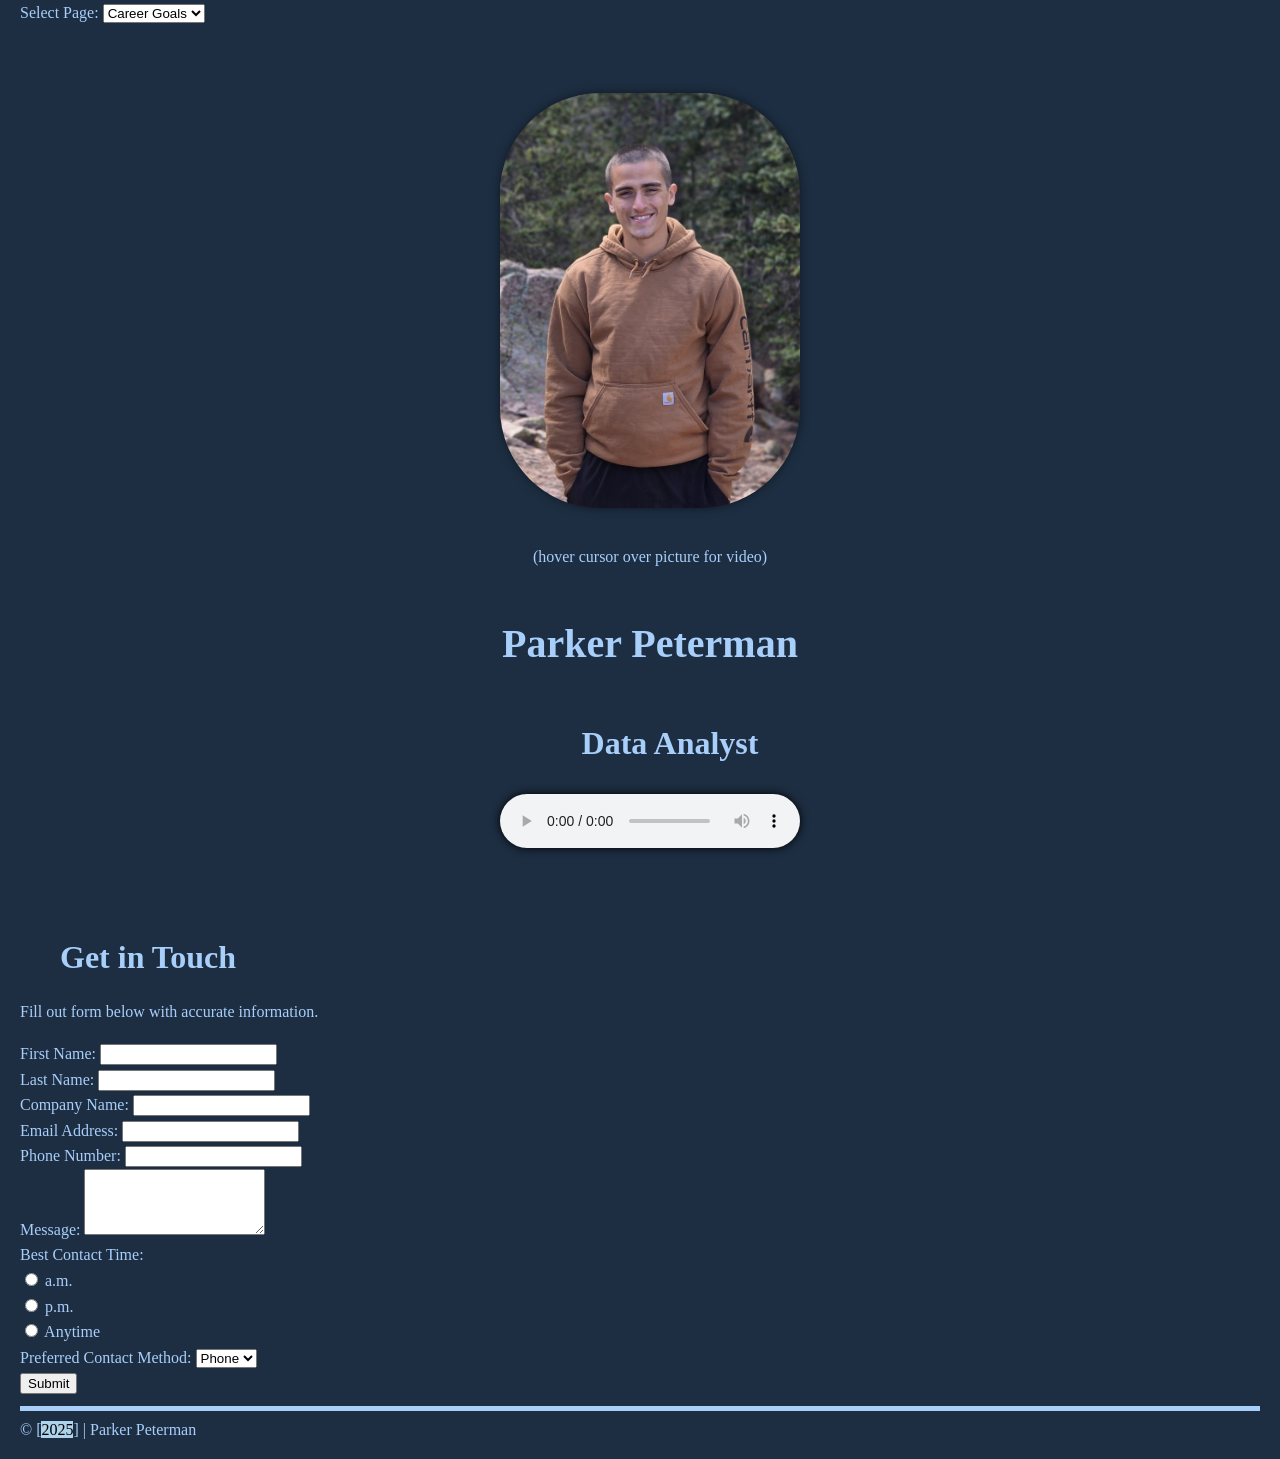
<file: Portfolio Website WGU/CareerGoalsHTML.html>
<!DOCTYPE html>
<html lang="en">
    <link rel="stylesheet" href="PortfolioCSS.css">
<head>
    <meta charset="UTF-8">
    <meta name="viewport" content="width=device-width, initial-scale=1.0">
    <title>Career Goals</title>
</head>
<nav>
        <label for="pageSelector">Select Page:</label>
        <select id="pageSelector" onchange="window.location.href = this.value;">
            <option value="CareerGoalsHTML.html">Career Goals</option>
            <option value="ResumeHTML.html">Resume</option>
            <option value="CoverLetterHTML.html">Cover Letter</option>
        </select>
    </nav>
<body>

    <header>
    <div class="goalsname-container">
        <div class="image-container">
            <img src="20251004_121924.jpg" alt="Portrait" class="header-image">
            <video src="20240528_233359_cm-chat-media-video-1_f62761cf-0cb1-4e67-8bc4-3da6cda276c3_13935_0_0.mp4" class="header-video" muted loop autoplay></video>
            
        </div>
            <p>(hover cursor over picture for video)</p>
            <h1>Parker Peterman</h1>
            <h2>Data Analyst</h2>

            <audio controls class="intro-audio">
                <source src="Recording.m4a" type="audio/mpeg">
            </audio>
        </div>
    </header>

    <main>
<section class="contact-from">
    <h2>Get in Touch</h2>
    <p>Fill out form below with accurate information.</p>

    <form action="https://wp.zybooks.com/form-viewer.php" method="post">
        <div class="form-group">
            <label for="firstName">First Name: </label>
            <input type="text" id="firstName" name="firstName" required>
        </div>

        <div class="form-group">
            <label for="lastName">Last Name: </label>
            <input type="text" id="lastName" name="lastName" required>
        </div>

        <div class="form-group">
            <label for="companyName">Company Name: </label>
            <input type="text" id="companyName" name="companyName">
        </div>

        <div class="form-group">
            <label for="emailAddress">Email Address: </label>
            <input type="email" id="emailAddress" name="emailAddress" required>
        </div>

        <div class="form-group">
            <label for="phoneNumber">Phone Number: </label>
            <input type="tel" id="phoneNumber" name="phoneNumber"> 
        </div>

        <div class="form-group">
            <label for="message">Message: </label>
            <textarea id="message" name="message" rows="4" required></textarea>
        </div>

        <div class="form-group">
            <label>Best Contact Time:</label><br>
            <label><input type="radio" name="contactTime" value="a.m." required> a.m.</label><br>
            <label><input type="radio" name="contactTime" value="p.m." required> p.m.</label><br>
            <label><input type="radio" name="contactTime" value="anytime" required> Anytime</label><br>
        </div>

        <div class="form-group">
            <label>Preferred Contact Method:</label>
            <select name="contactMethod" required>
                <option value="phone">Phone</option>
                <option value="email">Email</option>
                <option value="text">Text</option>
            </select>
        </div>

        <button type="submit">Submit</button>

    </form>
</section>
</main>

</body>

    <footer>
        <hr>
        <p>&copy; [<mark>2025</mark>] | Parker Peterman</p>
        </span>
    </footer>
</html>
</file>
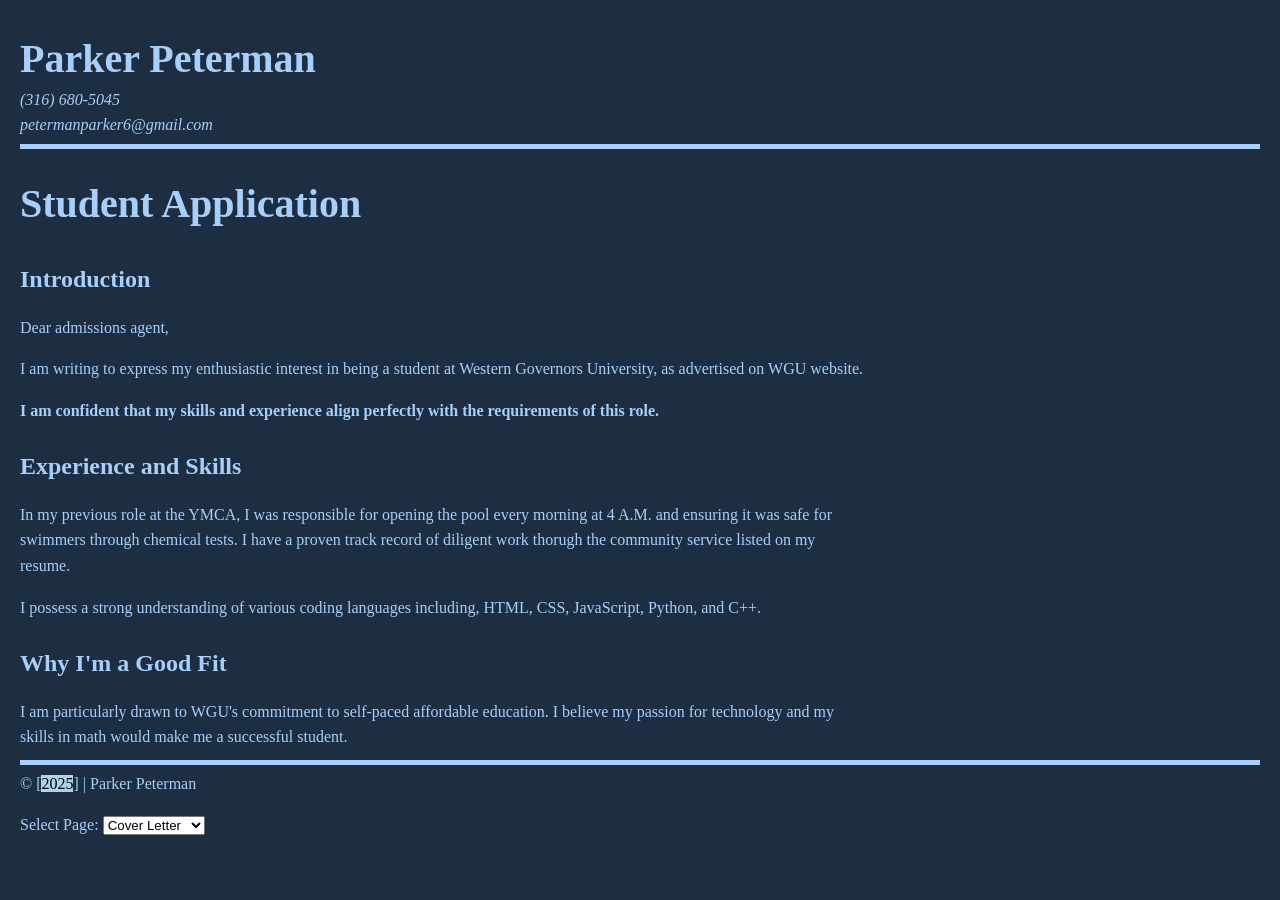
<file: Portfolio Website WGU/CoverLetterHTML.html>
<!DOCTYPE html>
<html lang="en">
    <link rel="stylesheet" href="PortfolioCSS.css">
<head>
    <meta charset="UTF-8">
    <meta name="viewport" content="width=device-width, initial-scale=1.0">
    <title>Cover Letter</title>
</head>
<body>

    <header>
        <h1>Parker Peterman</h1>
    </header>
    <span class="contactinfo"><p><em>(316) 680-5045 <br> petermanparker6@gmail.com</em></p></span>
    <hr>
    <main>
        <article>
            <h1>Student Application </h1>

            <section>
                <h3>Introduction</h3>
                <p>Dear admissions agent,</p>
                <p>I am writing to express my enthusiastic interest in being a student at Western Governors University, as advertised on WGU website.</p>
                <p><strong>I am confident that my skills and experience align perfectly with the requirements of this role.</strong></p>
            </section>

            <section>
                <h3>Experience and Skills</h3>
                <p>In my previous role at the YMCA, I was responsible for opening the pool every morning at 4 A.M. and ensuring it was safe for <br> swimmers through chemical tests. I have a proven track record of diligent work thorugh the community service listed on my <br>resume.</p>
                <p>I possess a strong understanding of various coding languages including, HTML, CSS, JavaScript, Python, and C++.</p>
            </section>

            <section>
                <h3>Why I'm a Good Fit</h3>
                <p>I am particularly drawn to WGU's commitment to self-paced affordable education. I believe my passion for technology and my <br>skills in math would make me a successful student.</p>
            </section>
        </article>
    </main>

    <footer>
        <hr>
        <p>&copy; [<mark>2025</mark>] | Parker Peterman</p>
        <nav>
            <label for="pageSelector">Select Page:</label>
            <select id="pageSelector" onchange="window.location.href = this.value;">
                <option value="CoverLetterHTML.html">Cover Letter</option>
                <option value="ResumeHTML.html">Resume</option>
                <option value="CareerGoalsHTML.html">Career Goals</option>
            </select>
        </nav>
        </span>
    </footer>

</body>
</html>
</file>
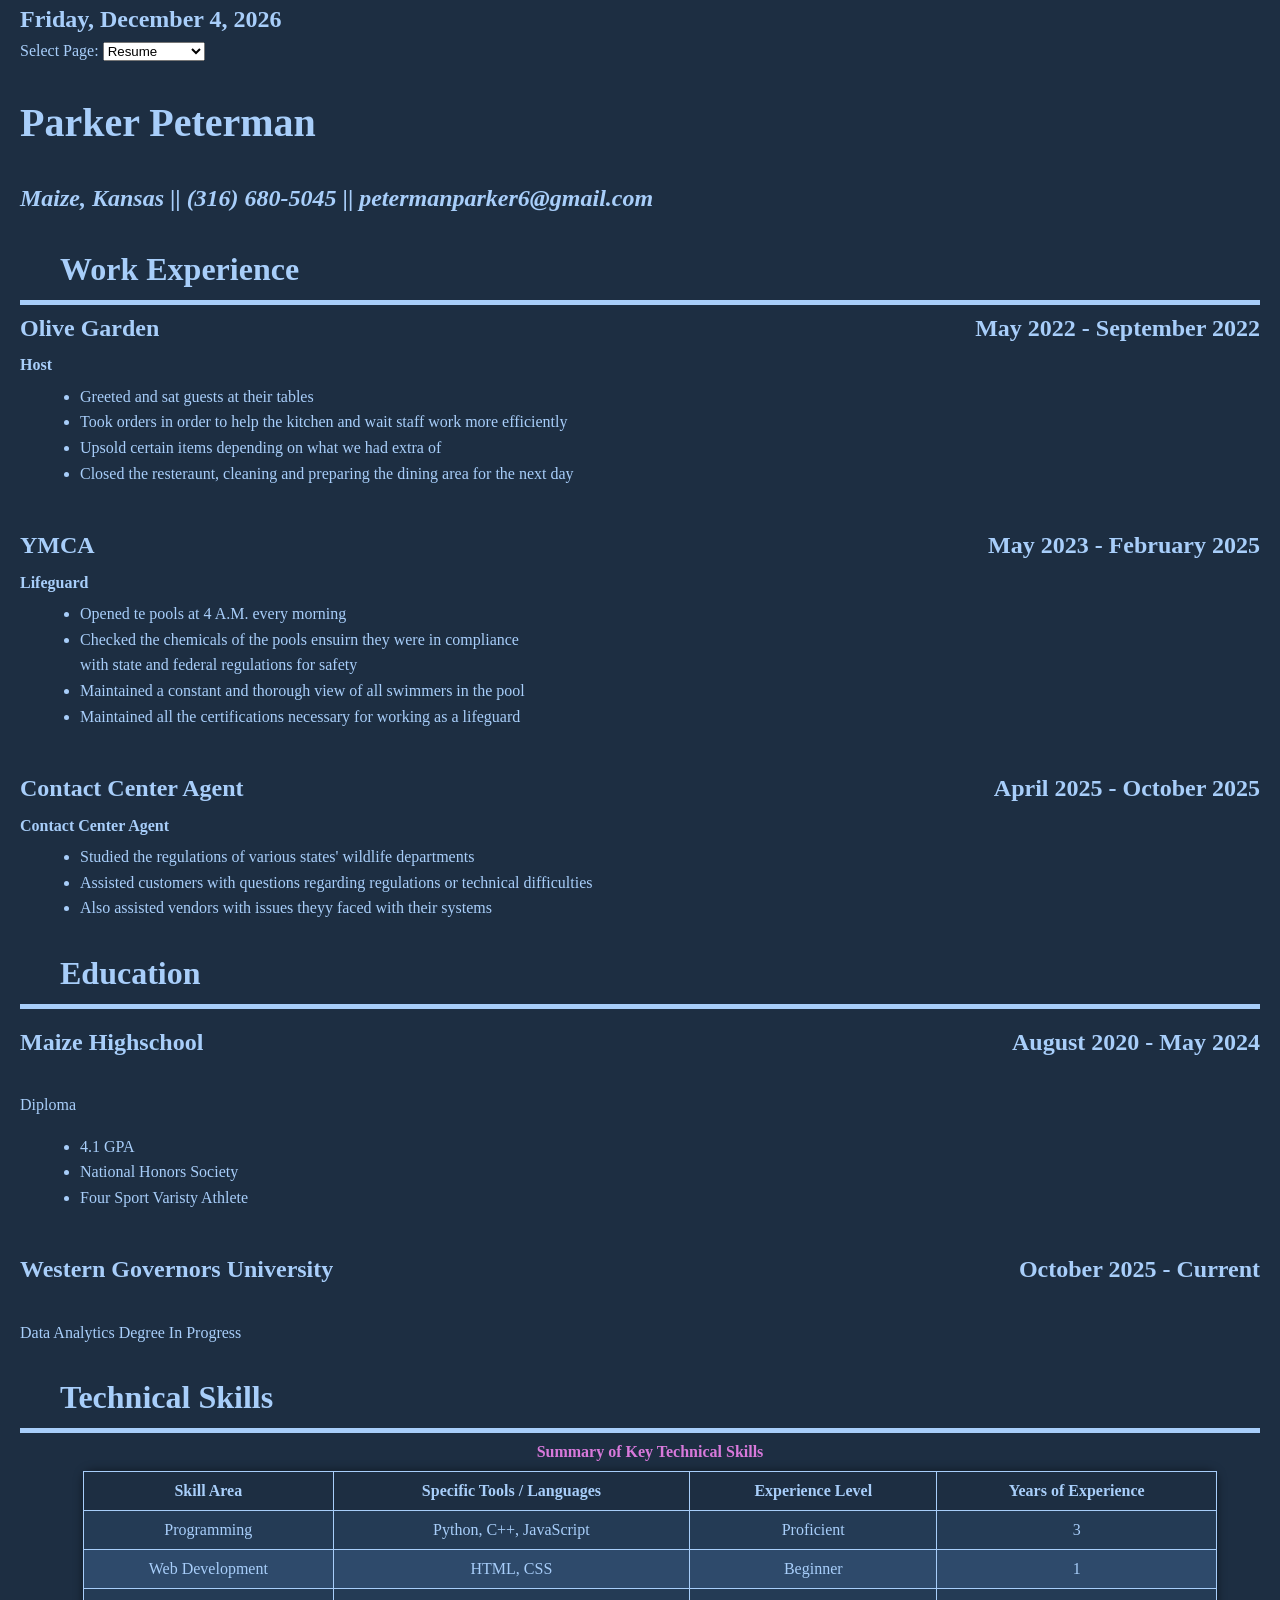
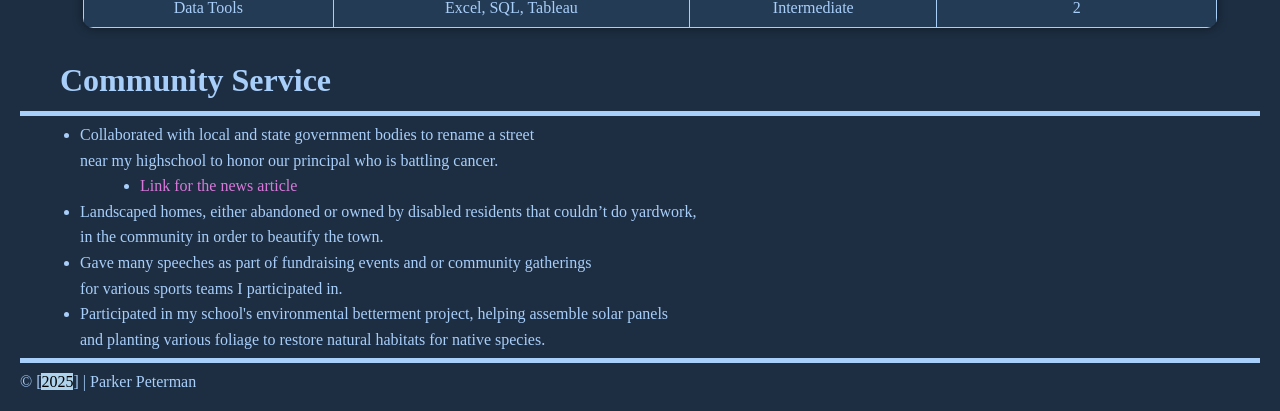
<file: Portfolio Website WGU/ResumeHTML.html>
<html lang="en">
    <script src="ResumeJS.js"></script>
    <link rel="stylesheet" href="PortfolioCSS.css">
    <head>
        <meta charset="UTF-8">
        <meta name="viewport" content="width=device-width, initial-scale=1.0">
        <title>Resume</title>
    </head>
    
    <body>
    <div id="current-date"></div>
    <nav>
        <label for="pageSelector">Select Page:</label>
        <select id="pageSelector" onchange="window.location.href = this.value;">
            <option value="ResumeHTML.html">Resume</option>
            <option value="CoverLetterHTML.html">Cover Letter</option>
            <option value="CareerGoalsHTML.html">Career Goals</option>
        </select>
    </nav>

    <script>
        console.log("resume page laoded");
    </script>


<header>
    <h1>Parker Peterman</h1>
    <h3><em>Maize, Kansas</em> || <em>(316) 680-5045</em> || <em>petermanparker6@gmail.com</em></h3>
    <h2><strong>Work Experience</strong></h2>
    <hr>
</header>

    <article class="jobexperience">
            <div class="jobtitle">
        <h3>Olive Garden</h3> <span class="right-aligned">May 2022 - September 2022</span>
    </div>

    <h4>Host</h4>
    <p>
        <ul>
            <li>Greeted and sat guests at their tables</li>
            <li>Took orders in order to help the kitchen and wait staff work more efficiently</li>
            <li>Upsold certain items depending on what we had extra of</li>
            <li>Closed the resteraunt, cleaning and preparing the dining area for the next day</li>
        </ul>
    </p>
    </article>

    <article class="jobexperience">
    <div class="jobtitle">
        <h3>YMCA</h3> <span class="right-aligned">May 2023 - February 2025</span>
    </div>

    <h4>Lifeguard</h4>
    <p>
        <ul>
            <li>Opened te pools at 4 A.M. every morning</li>
            <li>Checked the chemicals of the pools ensuirn they were in compliance <br> with state and federal regulations for safety</li>
            <li>Maintained a constant and thorough view of all swimmers in the pool</li>
            <li>Maintained all the certifications necessary for working as a lifeguard</li>
        </ul>
    </p>
    </article>

    <article class="jobexperience">
    <div class="jobtitle">
        <h3>Contact Center Agent</h3> <span class="right-aligned">April 2025 - October 2025</span>
    </div>

    <h4>Contact Center Agent</h4>
    <p>
        <ul>
            <li>Studied the regulations of various states' wildlife departments</li>
            <li>Assisted customers with questions regarding regulations or technical difficulties</li>
            <li>Also assisted vendors with issues theyy faced with their systems</li>
        </ul>
    </p>
    </article>

    <h2><strong>Education</strong></h2>
    <hr>

    <div class="jobtitle">
        <h3>Maize Highschool</h3> <span class="right-aligned">August 2020 - May 2024</span>
    </div>
    <p>
        Diploma
        <ul>
            <li>4.1 GPA</li>
            <li>National Honors Society</li>
            <li>Four Sport Varisty Athlete</li>
        </ul>
    </p>

    <div class="jobtitle">
        <h3>Western Governors University</h3> <span class="right-aligned">October 2025 - Current</span>
    </div>
    <p>
        Data Analytics Degree In Progress
    </p>

    <h2><strong>Technical Skills</strong></h2>
<hr>

<table>
    <caption>Summary of Key Technical Skills</caption>
    <thead>
        <tr>
            <th>Skill Area</th>
            <th>Specific Tools / Languages</th>
            <th>Experience Level</th>
            <th>Years of Experience</th>
        </tr>
    </thead>
    <tbody>
        <tr>
            <td>Programming</td>
            <td>Python, C++, JavaScript</td>
            <td>Proficient</td>
            <td>3</td>
        </tr>
        <tr>
            <td>Web Development</td>
            <td>HTML, CSS</td>
            <td>Beginner</td>
            <td>1</td>
        </tr>
        <tr>
            <td>Data Tools</td>
            <td>Excel, SQL, Tableau</td>
            <td>Intermediate</td>
            <td>2</td>
        </tr>
    </tbody>
</table>

    <h2><strong>Community Service</strong></h2>
    <hr>
    <ul>
        <li>Collaborated with local and state government bodies to rename a street <br> near my highschool to honor our principal who is battling cancer. </li>
        <ul>
            <li><a href="https://www.ksn.com/news/local/maize-high-seniors-surprise-principal-botts-with-street-sign/" target="_blank">Link for the news article</a></li>
        </ul>
        <li>Landscaped homes, either abandoned or owned by disabled residents that couldn’t do yardwork,<br>  in the community in order to beautify the town.</li>
        <li>Gave many speeches as part of fundraising events and or community gatherings<br> for various sports teams I participated in.</li>
        <li>Participated in my school's environmental betterment project, helping assemble solar panels<br> and planting various foliage to restore natural habitats for native species.</li>
    </ul>
    </body>
    <footer>
        <hr>
        <p>&copy; [<mark>2025</mark>] | Parker Peterman</p>
        </span>
    </footer>





</html>
</file>
<file: Portfolio Website WGU/PortfolioCSS.css>
* {
    font-family: 'Times New Roman' 'Serif';
}

#current-date {
    font-weight: bold;
    font-size: 1.5em;
}

body {
    margin: 0;
    padding: 0;
    margin-left: 20px;
    line-height: 1.6;
    color: #a8cefa;
    background-color: #1d2e42;
}


hr {
    height: 5px;
    margin-right: 20px;
    border: none;
    background-color: #a8cefa;
    margin-top: -10px;
    margin-bottom: -10px;
}

.container {
    width: 100%;
    max-width: 1000px;
    margin: 0 auto;
    padding: 20px;
}

h1, h2, h3 {
    margin-bottom: 15px;
    color: #a8cefa;
}

h1 {
    font-size: 2.5em;
}

h2 {
    font-size: 2em;
    margin-left: 40px;
}

h3 {
    font-size: 1.5em;
}

h4 {
    margin-top: -10px;
    margin-bottom: -10px;
}

section {
    margin-bottom: 20px;
}

ul {
    list-style-type: disc;
    margin-left: 20px;
    margin-top: -10x;
}

a {
    color: #d879db;
    text-decoration: none;
}

a:hover {
    text-decoration: underline;
}

.job-title {
    font-weight: bold;
    color: #555;
}

.date {
    font-style: italic;
    color: #777;
}

.jobtitle {
    display: flex;
    justify-content: space-between;
    align-items: baseline;
    font-weight: normal;
}

.right-aligned {
    text-align: right;
    margin-right: 20px;
    font-weight: bold;
    font-size: 1.5em;
}

table {
    width: 90%;
    margin: 20px auto;
    border-collapse: collapse;
    color: #a8cefa;
    background-color: #243b55;
    box-shadow: 0 0 10px rgba(0, 0, 0, 0.5);
    border-radius: 10px;
    overflow: hidden;
}

caption {
    caption-side: top;
    font-weight: bold;
    margin-bottom: 10px;
    color: #d879db;
}

th, td {
    border: 1px solid #a8cefa;
    padding: 10px;
    text-align: center;
}

th {
    background-color: #1d2e42;
    font-weight: bold;
}

tr:nth-child(even) {
    background-color: #2e4a6b;
}


/* Cover Letter */

mark {
    background-color: rgb(174, 211, 236);
}

header {
    margin-bottom: -20px;
}
.contactinfo {
    padding-top: -30px;
    font-size:100;
}


/* Career Goals*/

.image-container {
    position: relative;
    display: inline-flex;
    justify-content: center;
    align-items: center;
    margin-bottom:20px;
}

.header-image {
    display: block;
    max-width: 300px;
    height: auto;
    border-radius: 100px;
    box-shadow: 0 0 10px rgba(0, 0, 0, 0.5);
    z-index: 2;
    transition: opacity 0.5s ease;
}

.header-video {
    position: absolute;
    top: 0;
    left: 0;
    width: 100%;
    height: 100%;
    object-fit: cover;
    border-radius: 100px;
    box-shadow: 0 0 10px rgba(0, 0, 0, 0.5);
    opacity: 0;
    z-index: 1;
    transition: opacity 0.5s ease;
}

.image-container:hover .header-image {
    opacity:0;
}

.image-container:hover .header-video {
    opacity: 1;
}

.goalsname-container {
    display: flex;
    flex-direction: column;
    align-items: center; 
    justify-content: center; 
    height: 100vh;
}

.goalsname {
    text-align: center; 
    width: 80%;
    max-width: 1000px;
}

.goalsjob {
    text-align: center;
}

.intro-audio {
    display: block;
    margin: 10px auto;
    width: 300px; 
    filter: drop-shadow(0 0 5px #000000);
}
</file>
